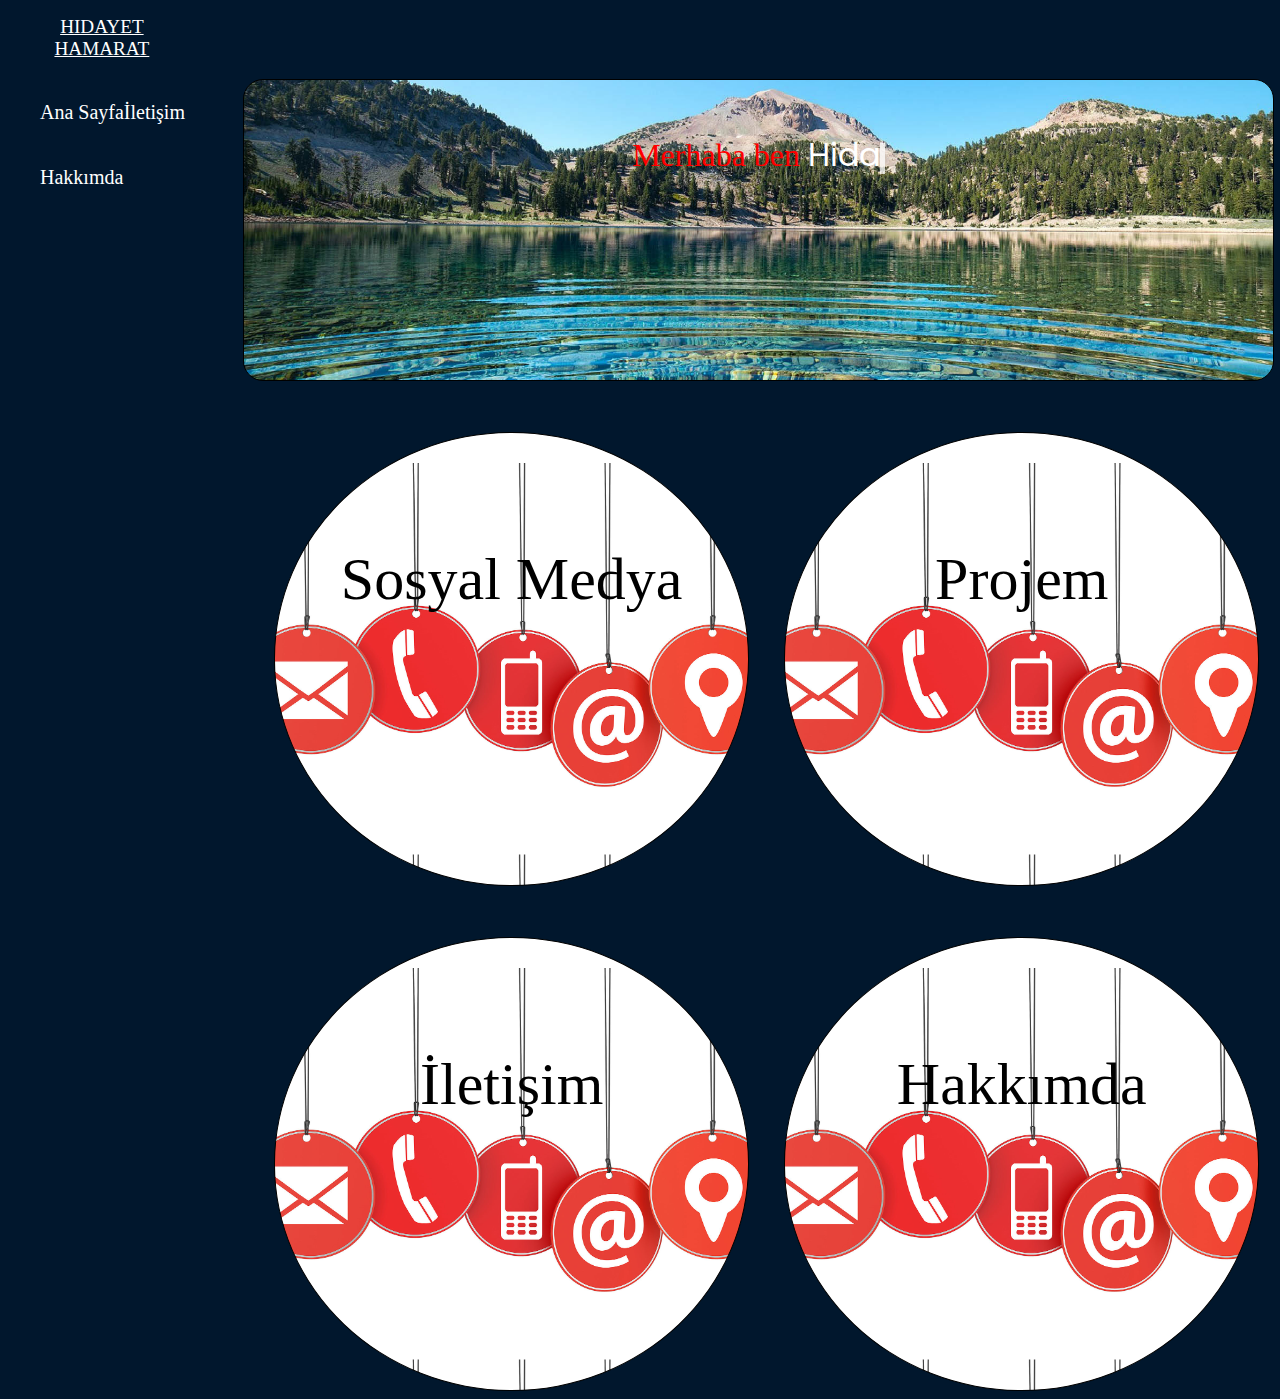
<file: kisisel-blog/index.html>
<!DOCTYPE html>
<html>
<head>
	<meta charset="utf-8">
	<meta name="viewport" content="width=device-width, initial-scale=1, shrink-to-fit=no">
	<title>Hidayet Hamarat</title>
	<link rel="stylesheet" type="text/css" href="css/navbar.css">
	<link rel="stylesheet" type="text/css" href="css/statik.css">
	<link rel="stylesheet" type="text/css" href="css/cursor.css">
	<link rel="stylesheet" type="text/css" href="css/style.css">

	<link rel="stylesheet" href="https://cdnjs.cloudflare.com/ajax/libs/font-awesome/6.1.1/css/all.min.css" integrity="sha512-KfkfwYDsLkIlwQp6LFnl8zNdLGxu9YAA1QvwINks4PhcElQSvqcyVLLD9aMhXd13uQjoXtEKNosOWaZqXgel0g==" crossorigin="anonymous" referrerpolicy="no-referrer" />
</head>
<body class="body">
	<div  class="navbar">
		<ul>
			<li class="navbar-brand"><a class="navbar-brand-s" href="">Hidayet Hamarat</a></li>
			<li class="navbar-brand-xs"><a class="navbar-brand-s" href="#">HD</a></li>

			<li class="nav-item"><a href="index.html" class="nav-link"><i class="fa-solid fa-house nice"></i> <p class="nav-name">Ana Sayfa</p></a></li>
			
			<li class="nav-item"><a href="iletisim.htm" class="nav-link"><i class="fa-solid fa-phone nice"></i> <p class="nav-name">İletişim</p></a></li>

			<li class="nav-item"><a href="hakkimda.htm" class="nav-link"><i class="fa-solid fa-book nice"></i> <p class="nav-name">Hakkımda</p></a>

				


			</ul>


		</div>
		<div>
			<button class="night"><i class="fa-solid fa-moon"></i></button>
			<button class="sum"><i class="fa-solid fa-sun"></i></button>
		</div>
		<div class="resim">

			<p class="name">Merhaba ben <span class="deger typewrite" data-words='[ " Hidayet Hamarat.", " Web geliştiricisiyim.", "22 Yaşındayım.","Zonguldaklıyım.","MVC Biliyorum.","PHP Biliyorum.","JavaScript Biliyorum.","Jquery Biliyorum.","CSS Biliyorum.","Bootstrap Biliyorum.","C# Biliyorum.","MSSQL Biliyorum.","MYSQL Biliyorum."]' data-period="2000"></span> <span class="cursor"></span></p>
		</div>
		<a style="text-decoration: none;"  class="note-link" href="#">
			
			<div class="note">
				

					<p class="note-icon"><i class="fa-solid fa-people-group"></i></p>
					<p class="note-name">Sosyal Medya</p>
					<p class="note-name-hover hover-icon"><i class="fa-brands fa-facebook"></i></p>
					<p class=" note-name-hover"><i class="fa-brands fa-instagram"></i></p>
					<p class=" note-name-hover"><i class="fa-brands fa-google"></i></p>
					<p class=" note-name-hover"><i class="fa-brands fa-youtube"></i></p>


				
			</div>
					</a>
		<a style="text-decoration: none;" class="note-link" target="_blank" href="https://www.hamarateticaret.cf">

			<div class="note">
				<p class="note-icon"><i class="fa-solid fa-bars-progress"></i></p>
				<p class="note-name">Projem</p>
				<p class="note-name-hover">E-Ticaret</p>

			</div>
		</a>

		<a style="text-decoration: none;" class="note-link" href="iletisim.htm">
			<div class="note">
				<p class="note-icon"><i class="fa-solid fa-phone"></i></p>
				<p class="note-name">İletişim</p>
				<p class="note-name-hover">+90 546 415 20 71</p>
				<p class="note-name-hover">Daha Fazla</p>

			</div>
		</a>

		<a style="text-decoration: none;" class="note-link" href="hakkimda.htm">
			<div class="note">

				<p class="note-icon"><i class="fa-solid fa-book"></i></p>

				<p class="note-name">Hakkımda</p>
				<p class="note-name-hover">Hakkımda</p>
				<p class="note-name-hover">Daha Fazla</p>


			</div>
		</a>
		<script src="https://cdnjs.cloudflare.com/ajax/libs/jquery/3.6.0/jquery.min.js" integrity="sha512-894YE6QWD5I59HgZOGReFYm4dnWc1Qt5NtvYSaNcOP+u1T9qYdvdihz0PPSiiqn/+/3e7Jo4EaG7TubfWGUrMQ==" crossorigin="anonymous" referrerpolicy="no-referrer"></script>
		<script type="text/javascript" src="js/islem.js"></script>
		<script type="text/javascript" src="js/name.js"></script>
	</body>
	</html>
</file>
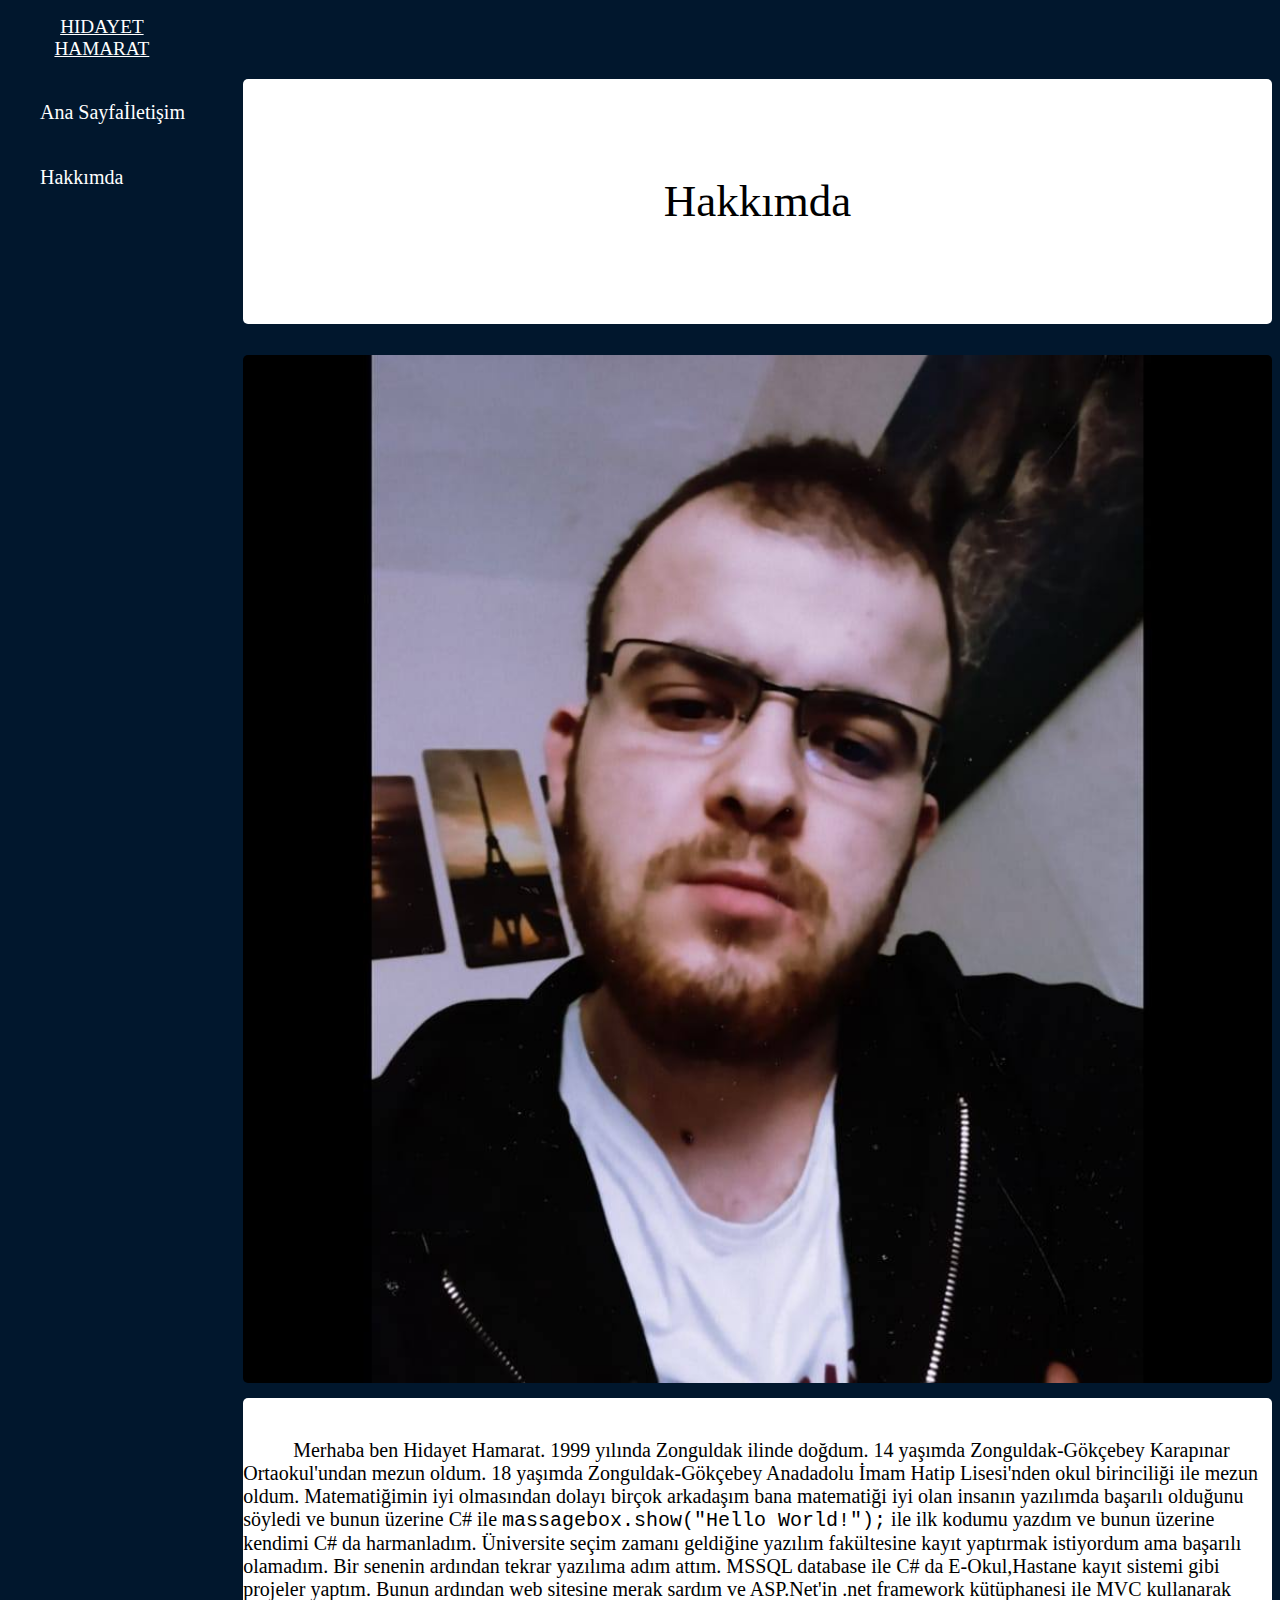
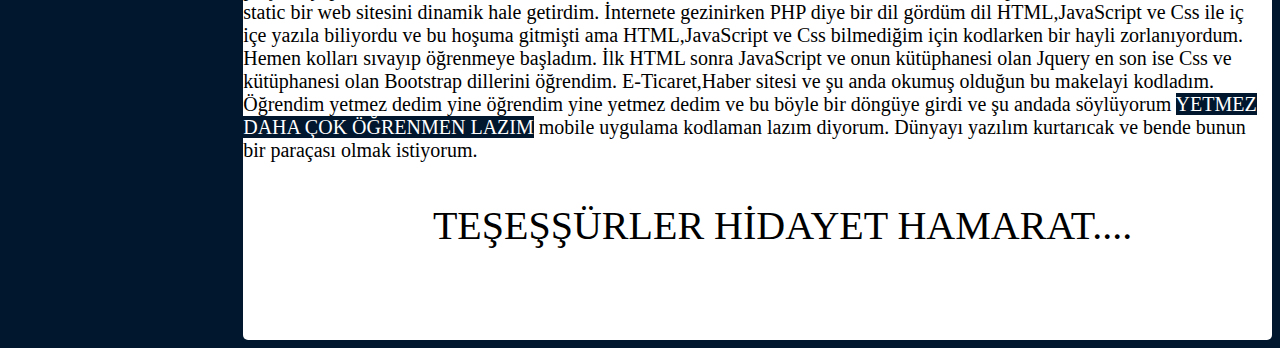
<file: kisisel-blog/hakkimda.htm>
<!DOCTYPE html>
<html>
<head>
	<meta charset="utf-8">
	<meta name="viewport" content="width=device-width, initial-scale=1, shrink-to-fit=no">
	<title>Hidayet Hamarat</title>
	<link rel="stylesheet" type="text/css" href="css/navbar.css">
	<link rel="stylesheet" type="text/css" href="css/statik.css">
	<link rel="stylesheet" type="text/css" href="css/cursor.css">
	<link rel="stylesheet" type="text/css" href="css/style.css">

	<link rel="stylesheet" href="https://cdnjs.cloudflare.com/ajax/libs/font-awesome/6.1.1/css/all.min.css" integrity="sha512-KfkfwYDsLkIlwQp6LFnl8zNdLGxu9YAA1QvwINks4PhcElQSvqcyVLLD9aMhXd13uQjoXtEKNosOWaZqXgel0g==" crossorigin="anonymous" referrerpolicy="no-referrer" />
</head>
<body class="body">
	<div  class="navbar">
		<ul>
			<li class="navbar-brand"><a class="navbar-brand-s" href="">Hidayet Hamarat</a></li>
			<li class="navbar-brand-xs"><a class="navbar-brand-s" href="#">HD</a></li>

			<li class="nav-item"><a href="index.html" class="nav-link"><i class="fa-solid fa-house nice"></i> <p class="nav-name">Ana Sayfa</p></a></li>
			
			<li class="nav-item"><a href="iletisim.htm" class="nav-link"><i class="fa-solid fa-phone nice"></i> <p class="nav-name">İletişim</p></a></li>

			<li class="nav-item"><a href="hakkimda.htm" class="nav-link"><i class="fa-solid fa-book nice"></i> <p class="nav-name">Hakkımda</p></a>

				


			</ul>


		</div>
		<div>
			<button class="night"><i class="fa-solid fa-moon"></i></button>
			<button class="sum"><i class="fa-solid fa-sun"></i></button>
		</div>
		<div>
			<div class="about">
				<p class="hakkımda">Hakkımda</p>
			</div>

			<img class="ben" src="image/ben.jpg">

			<div class="aciklama">Merhaba ben Hidayet Hamarat. 1999 yılında Zonguldak ilinde doğdum. 14 yaşımda Zonguldak-Gökçebey Karapınar Ortaokul'undan mezun oldum. 18 yaşımda Zonguldak-Gökçebey Anadadolu İmam Hatip Lisesi'nden okul birinciliği ile mezun oldum. Matematiğimin iyi olmasından dolayı birçok arkadaşım bana matematiği iyi olan insanın yazılımda başarılı olduğunu söyledi ve bunun üzerine C# ile <code>massagebox.show("Hello World!");</code> ile ilk kodumu yazdım ve bunun üzerine kendimi C# da harmanladım. Üniversite seçim zamanı geldiğine yazılım fakültesine kayıt yaptırmak istiyordum ama başarılı olamadım. Bir senenin ardından tekrar yazılıma adım attım. MSSQL database ile C# da E-Okul,Hastane kayıt sistemi gibi projeler yaptım. Bunun ardından web sitesine merak sardım ve ASP.Net'in .net framework kütüphanesi ile MVC kullanarak static bir web sitesini dinamik hale getirdim. İnternete gezinirken PHP diye bir dil gördüm dil HTML,JavaScript ve Css ile iç içe yazıla biliyordu ve bu hoşuma gitmişti ama HTML,JavaScript ve Css bilmediğim için kodlarken bir hayli zorlanıyordum. Hemen kolları sıvayıp öğrenmeye başladım. İlk HTML sonra JavaScript ve onun kütüphanesi olan Jquery en son ise Css ve kütüphanesi olan Bootstrap dillerini öğrendim. E-Ticaret,Haber sitesi ve şu anda okumuş olduğun bu makelayi kodladım. Öğrendim yetmez dedim yine öğrendim yine yetmez dedim ve bu böyle bir döngüye girdi ve şu andada söylüyorum <label class="altciz">YETMEZ DAHA ÇOK ÖĞRENMEN LAZIM</label> mobile uygulama kodlaman lazım diyorum. Dünyayı yazılım kurtarıcak ve bende bunun bir paraçası olmak istiyorum.
			<p class="hakkimda-bitis"> TEŞEŞŞÜRLER HİDAYET HAMARAT....</p>  </div>

		</div>

		<script src="https://cdnjs.cloudflare.com/ajax/libs/jquery/3.6.0/jquery.min.js" integrity="sha512-894YE6QWD5I59HgZOGReFYm4dnWc1Qt5NtvYSaNcOP+u1T9qYdvdihz0PPSiiqn/+/3e7Jo4EaG7TubfWGUrMQ==" crossorigin="anonymous" referrerpolicy="no-referrer"></script>
		<script type="text/javascript" src="js/islem.js"></script>
		<script type="text/javascript" src="js/name.js"></script>
	</body>
	</html>
</file>
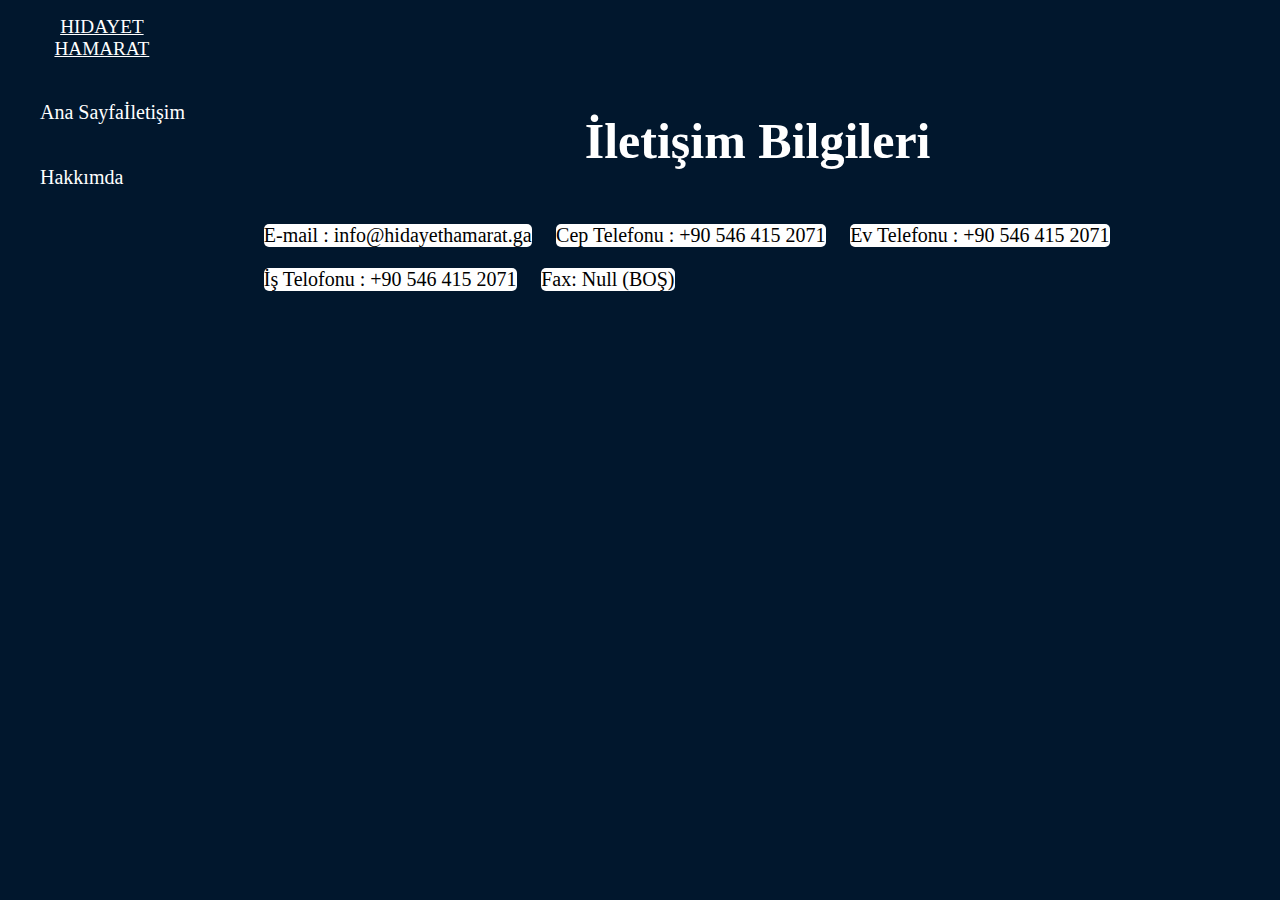
<file: kisisel-blog/iletisim.htm>
<!DOCTYPE html>
<html>
<head>
	<meta charset="utf-8">
	<meta name="viewport" content="width=device-width, initial-scale=1, shrink-to-fit=no">
	<title>Hidayet Hamarat</title>
	<link rel="stylesheet" type="text/css" href="css/navbar.css">
	<link rel="stylesheet" type="text/css" href="css/statik.css">
	<link rel="stylesheet" type="text/css" href="css/cursor.css">
	<link rel="stylesheet" type="text/css" href="css/style.css">

	<link rel="stylesheet" href="https://cdnjs.cloudflare.com/ajax/libs/font-awesome/6.1.1/css/all.min.css" integrity="sha512-KfkfwYDsLkIlwQp6LFnl8zNdLGxu9YAA1QvwINks4PhcElQSvqcyVLLD9aMhXd13uQjoXtEKNosOWaZqXgel0g==" crossorigin="anonymous" referrerpolicy="no-referrer" />
</head>
<body class="body">
	<div  class="navbar">
		<ul>
			<li class="navbar-brand"><a class="navbar-brand-s" href="">Hidayet Hamarat</a></li>
			<li class="navbar-brand-xs"><a class="navbar-brand-s" href="#">HD</a></li>

			<li class="nav-item"><a href="index.html" class="nav-link"><i class="fa-solid fa-house nice"></i> <p class="nav-name">Ana Sayfa</p></a></li>
			
			<li class="nav-item"><a href="iletisim.htm" class="nav-link"><i class="fa-solid fa-phone nice"></i> <p class="nav-name">İletişim</p></a></li>

			<li class="nav-item"><a href="hakkimda.htm" class="nav-link"><i class="fa-solid fa-book nice"></i> <p class="nav-name">Hakkımda</p></a>

				


			</ul>


		</div>
		<div>
			<button class="night"><i class="fa-solid fa-moon"></i></button>
			<button class="sum"><i class="fa-solid fa-sun"></i></button>
		</div>

		<h1 class="h1-tag">İletişim Bilgileri</h1>

		<div class="form-content">
			<form-label> <i class="fa-solid fa-envelope"></i> E-mail : </form-label>
			<form-label>info@hidayethamarat.ga </form-label>

		</div>

		<div class="form-content">
			<form-label><i class="fa-solid fa-mobile"></i> Cep Telefonu : </form-label>
			<form-label>+90 546 415 2071 </form-label>

		</div>

		<div class="form-content">
			<form-label><i class="fa-solid fa-phone"></i> Ev Telefonu : </form-label>
			<form-label>+90 546 415 2071 </form-label>

		</div>

			<div class="form-content">
			<form-label><i class="fa-solid fa-phone"></i> İş Telofonu : </form-label>
			<form-label>+90 546 415 2071 </form-label>

		</div>

			<div class="form-content">
			<form-label><i class="fa-solid fa-fax"></i> Fax: </form-label>
			<form-label>Null (BOŞ) </form-label>

		</div>






		<script src="https://cdnjs.cloudflare.com/ajax/libs/jquery/3.6.0/jquery.min.js" integrity="sha512-894YE6QWD5I59HgZOGReFYm4dnWc1Qt5NtvYSaNcOP+u1T9qYdvdihz0PPSiiqn/+/3e7Jo4EaG7TubfWGUrMQ==" crossorigin="anonymous" referrerpolicy="no-referrer"></script>
		<script type="text/javascript" src="js/islem.js"></script>
		<script type="text/javascript" src="js/name.js"></script>
	</body>
	</html>
</file>
<file: kisisel-blog/css/navbar.css>
@import url('https://fonts.googleapis.com/css2?family=Poppins:wght@500&display=swap');

body {
	margin-left: 19%;
}

.navbar {
	list-style-type: none;
	background-color:#01172d;
	width: 18%;
	height: 100%;
	position: fixed;
	text-align: center;
	left : 0;
	top: 0;
}
.nav-item {
	color :black;
	list-style-type: none;
	font-size: 20px;

	margin-top: 1%;
	float: left;

	left: 0;
}
.nav-link {
	color :white;
	text-decoration: none;

}

.navbar-brand {
	list-style-type: none;
	color :black;		
	font-size: 120%;		
	text-transform: uppercase;
	display: block;
	float: right;
	margin-right: 35%;
	margin-bottom: 10%;		
	font-size: 120%;
	transition: 0.2s;


}
.navbar-brand-xs {
	display: none;
	text-decoration: none;
	color: white;
}
.navbar-brand a {
	color :white;

}
.nav-name {
	display: inline-block;

}
.resim {
	transition: 0.4s;
	background-image: url("../arkaplan.jpg") ;
	width: 100%;
	background-repeat: none;
	background-position: center;
	background-size: 100%;
	height: 300px;
	border: 1px solid black;
	text-align: center;
	border-radius: 20px;


}

.name {
	margin-top: 5%;
	font-size: 200%;
	color: red;
}
.deger {
	font-family: "Poppins", sans-serif;
	color: white;
}
.invasable {
	display: none;
	margin-top: 7%;
	float: right;
	margin-right: 15%;
}



.nice:hover {
	animation: mymove 2s infinite;
}

@keyframes mymove {
	50% {transform: rotate(180deg);}
}
@media only screen and (max-width: 800px) {
	.nav-name {
		display: none;
	}
	.invasable {

		margin-top: 7%;

	}

	.nice{
		margin-top: 30%;

	}
	.navbar-brand-xs {
		display: block;

		float: right;
		margin-right: 50%;
		margin-bottom: 30%;

		font-size: 120%;


	}
	.navbar {
		text-align: center;
	}
	.navbar-brand-xs a {


		top: 0;
		color: white;

		border-radius: 1%;
		width: 100%;



	}
	.navbar-brand {
		display: none;
	}
	.nav-item {
		float: right;
		margin-right: 35%;
		background-color: white;
		border-radius: 100%;
		margin-top: 25%;
		border: 1px solid white;
		width: 50px;
		height: 50px;
	}
	.resim {
		background-size: 155%;
	}
	.name {
		margin-top: 10%;
		font-size: 200%;
		color: red;
	}
	.nav-link {
		color: black;
	}
}

@media only screen and (max-width: 400px) {
	.resim {
		height:200px;
	}
}
</file>
<file: kisisel-blog/css/statik.css>
body {
	background-color: #01172d;
	
	background-size: 100%;
	background-position: center;
}

.night-light {
	font-size: 30px;
	background-color: black;
}

.note {
	box-sizing: content-box;
	transition: 0.2s;
	width: 46%;
	height: 400px;
	border: 1px solid black;
	margin-top: 5%;
	border-radius: 100%;
	text-align: center;
	
	padding-top: 5%;
	display: inline-block;
	margin-left: 3%;
	font-size: 60px;
	color: black;
	background-image: url("../iletisim.jpg");
	background-size: 600px;
	background-repeat: none;
	background-position: center;
}

.note:hover{
	transition: 1s;
	border-radius: ;
	
	display: 0;
	background-image: none;
	background-color: black;
	color: white;
	

}

.note:hover .note-name{

	transition: 1s;
	display: none;

	

}

.note:hover .note-name-hover{
	transition: 1s;
	display: inline-block;
	color: white;
	font-size: 20px;


}


.note-name-hover{
	transition: 1s;
	display: none;
}


 .note:hover .note-link {
 	transition: 1s;
	text-decoration: none;
}
@media only screen  and (max-width: 800px) {
	.note {
		height: 300px;
		width: 100%;
		font-size: 30px;
		background-size: 200px;
	}
		.note-name-hover {
		
		font-size: 10px;

}
}

@media only screen and (max-width: 400px) {
	.note {
		height: auto;;
		width: 45%;
		font-size: 20px;
		background-size: 150px;
	}
	.note-name-hover {
		
		font-size: 10px;

}
</file>
<file: kisisel-blog/css/cursor.css>
.cursor {
  border-right: solid 5px rgba(255,255,255,.75);
  white-space: nowrap;
  overflow: hidden;    
  font-family: 'Source Code Pro', monospace;  
  font-size: 28px;
  color: rgba(255,255,255,.70);
}

/* Animation */
.cursor {
  animation: animated-text 4s linear 1s 1 normal both,
             animated-cursor 600ms linear infinite;
}

/* text animation */

@keyframes animated-text{
  from{width: 0;}
  to{width: 456px;}
}

/* cursor animations */

@keyframes animated-cursor{
  from{border-right-color: rgba(255,255,255,.75);}
  to{border-right-color: transparent;}
}
</file>
<file: kisisel-blog/css/style.css>
.night{
		background: none;
		border: none;
		width: 5%;
		color: white;
		height: 40px;
		font-size: 30px;
		margin-bottom: 3%;
		margin-left: 6%;
		cursor: pointer;
		display: inline-block;
		
	}
	.sum {
		background: none;
		border: none;
		width: 5%;
		color: white;
		height: 40px;
		font-size: 30px;
		margin-bottom: 3%;
		margin-left: 6%;
		cursor: pointer;


	}
	.text-hover {
		background-color: black;
		width: 100%;
		height: 100%;
		position: relative;
		border-radius: 100%;
		top: 0;
	}
	form-label {
		color: black;
		font-size: 20px;

	}

	.form-content {
		background-color: white;
		width: auto;
		height: auto;
		display: inline-block;
		margin-left: 2%;
		margin-top: 2%;
		border-radius: 5px;

	}
	.h1-tag {
		color: white;
		text-align: center;
		font-size: 50px	;
	}


	.about {
		background-color: white;
		width: 100%;
		height: auto;
		border-radius: 5px;
		
		text-align: center;
		padding-top: 5%;
		padding-bottom: 5%;
	}
	.ben {
		width: 100%;
		height: auto;
		border-radius: 5px;
		margin-top: 3%;
	}
	.hakkımda {
		font-size: 45px;
	}
	.aciklama {
		
		background-color: white;
		font-size: 20px;
		width: 100%;
		height: auto;
		border-radius: 5px;
		margin-top: 1%;
		padding-top: 4%;
	

		padding-bottom: 5%;
		text-indent: 50px;

	}
	.altciz {
		background-color: #01172d;
		color: white;
	}
	.hakkimda-bitis {
		text-align: center;
		font-size:40px;
	}
</file>
